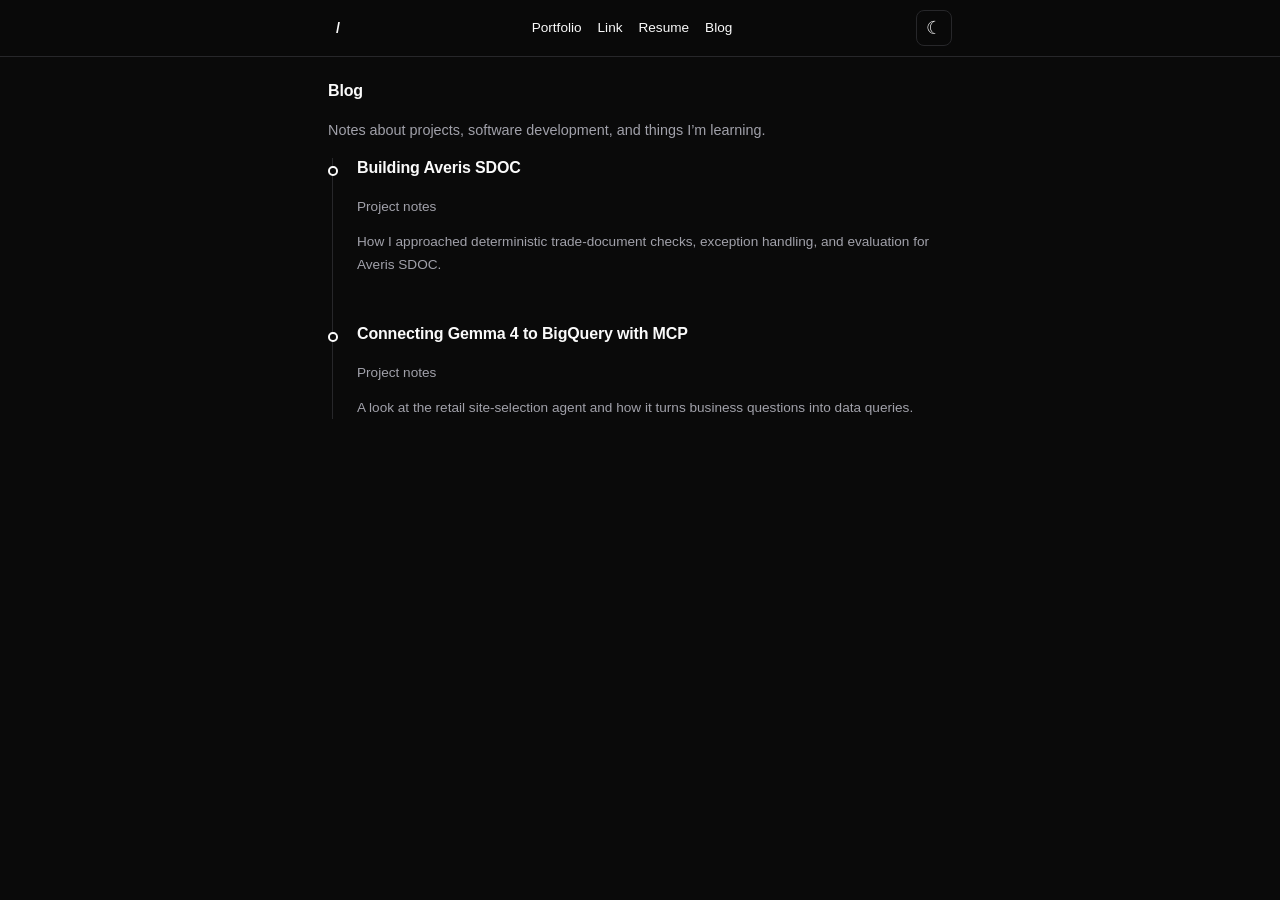
<file: blog.html>
<!doctype html>
<script src="./js/main.js" defer></script>
<html lang="en" data-theme="dark">
  <head>
    <meta charset="UTF-8" />
    <meta name="viewport" content="width=device-width, initial-scale=1.0" />
    <title>Blog — R. Farihin</title>
    <link rel="stylesheet" href="./css/style.css" />
  </head>
  <body>
    <header class="site-header">
      <div class="container header-inner">
        <a class="brand" href="./index.html#top" aria-label="Portfolio home"
          >/</a
        >
        <nav id="site-nav" class="site-nav" aria-label="Primary">
          <a href="./index.html">Portfolio</a>
          <a href="./links.html">Link</a>
          <a href="./resume.html">Resume</a>
          <a class="active" href="./blog.html">Blog</a>
        </nav>
        <div class="header-actions">
          <button
            id="theme-toggle"
            class="icon-btn"
            type="button"
            aria-label="Switch theme"
          >
            <span id="theme-icon" aria-hidden="true">☾</span>
          </button>
          <button
            id="nav-toggle"
            class="icon-btn nav-toggle"
            type="button"
            aria-expanded="false"
            aria-controls="site-nav"
            aria-label="Open menu"
          >
            <span aria-hidden="true">≡</span>
          </button>
        </div>
      </div>
    </header>

    <main class="container">
      <section class="box">
        <h1 class="section-title">Blog</h1>
        <p>
          Notes about projects, software development, and things I’m learning.
        </p>

        <article class="entry">
          <h2 class="section-title">Building Averis SDOC</h2>
          <p class="meta">Project notes</p>
          <p>
            How I approached deterministic trade-document checks, exception
            handling, and evaluation for Averis SDOC.
          </p>
        </article>

        <article class="entry">
          <h2 class="section-title">Connecting Gemma 4 to BigQuery with MCP</h2>
          <p class="meta">Project notes</p>
          <p>
            A look at the retail site-selection agent and how it turns business
            questions into data queries.
          </p>
        </article>
      </section>
    </main>

    <canvas id="beams-background" aria-hidden="true"></canvas>

    <script src="./js/main.js" defer></script>
  </body>
</html>
</file>
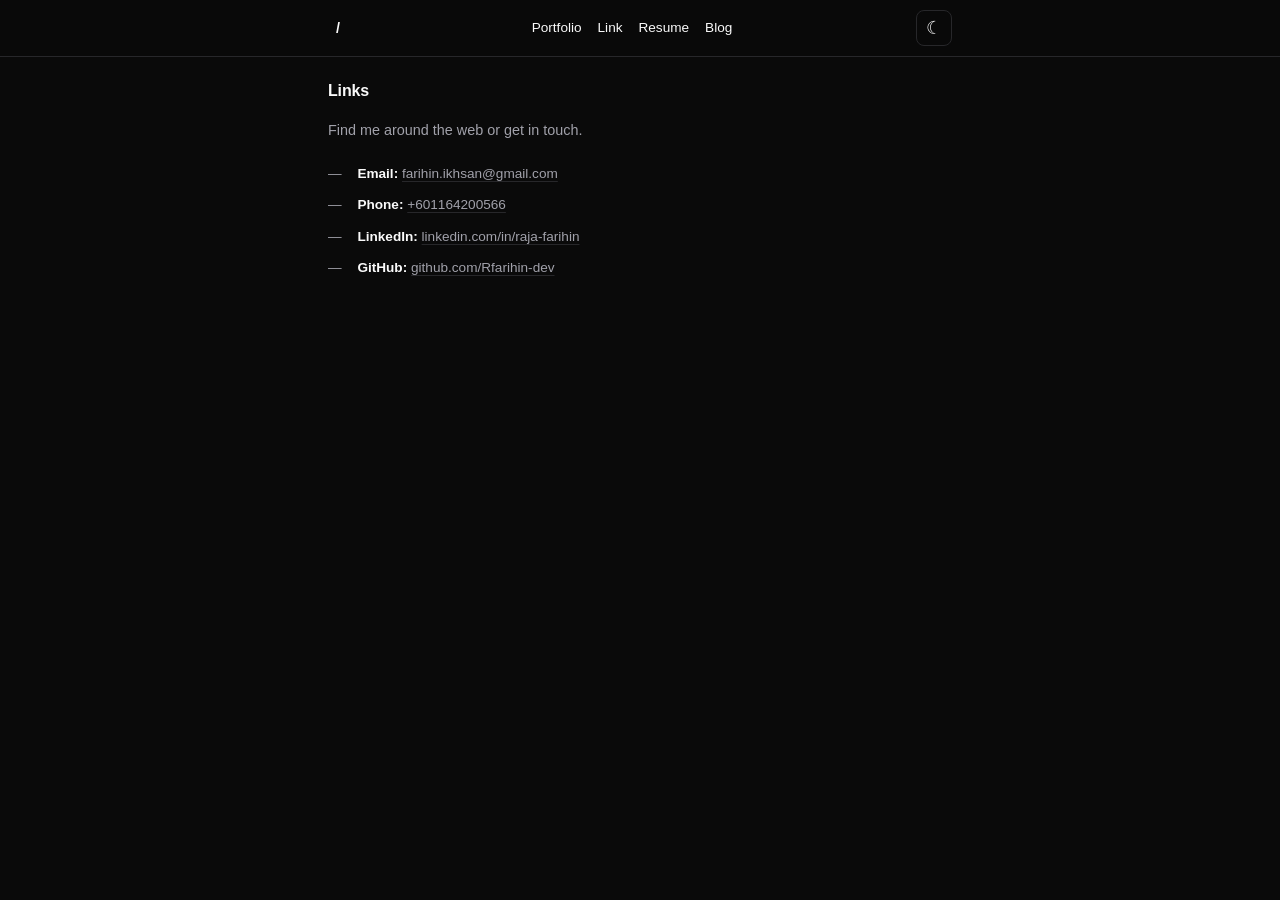
<file: links.html>
<!doctype html>
<html lang="en" data-theme="dark">
  <script src="./js/main.js" defer></script>
  <head>
    <meta charset="UTF-8" />
    <meta name="viewport" content="width=device-width, initial-scale=1.0" />
    <title>Links — R. Farihin</title>
    <link rel="stylesheet" href="./css/style.css" />
  </head>
  <body>
    <header class="site-header">
      <div class="container header-inner">
        <a class="brand" href="./index.html#top" aria-label="Portfolio home"
          >/</a
        >
        <nav id="site-nav" class="site-nav" aria-label="Primary">
          <a href="./index.html">Portfolio</a>
          <a class="active" href="./links.html">Link</a>
          <a href="./resume.html">Resume</a>
          <a href="./blog.html">Blog</a>
        </nav>
        <div class="header-actions">
          <button
            id="theme-toggle"
            class="icon-btn"
            type="button"
            aria-label="Switch theme"
          >
            <span id="theme-icon" aria-hidden="true">☾</span>
          </button>
          <button
            id="nav-toggle"
            class="icon-btn nav-toggle"
            type="button"
            aria-expanded="false"
            aria-controls="site-nav"
            aria-label="Open menu"
          >
            <span aria-hidden="true">≡</span>
          </button>
        </div>
      </div>
    </header>

    <main class="container">
      <section class="box">
        <h1 class="section-title">Links</h1>
        <p>Find me around the web or get in touch.</p>
        <ul class="overview">
          <li>
            <strong>Email:</strong>
            <a href="mailto:farihin.ikhsan@gmail.com"
              >farihin.ikhsan@gmail.com</a
            >
          </li>
          <li>
            <strong>Phone:</strong>
            <a href="tel:+601164200566">+601164200566</a>
          </li>
          <li>
            <strong>LinkedIn:</strong>
            <a
              href="https://linkedin.com/in/raja-farihin/"
              target="_blank"
              rel="noopener noreferrer"
              >linkedin.com/in/raja-farihin</a
            >
          </li>
          <li>
            <strong>GitHub:</strong>
            <a
              href="https://github.com/Rfarihin-dev"
              target="_blank"
              rel="noopener noreferrer"
              >github.com/Rfarihin-dev</a
            >
          </li>
        </ul>
      </section>
    </main>

    <canvas id="beams-background" aria-hidden="true"></canvas>

    <script src="./js/main.js" defer></script>
  </body>
</html>
</file>
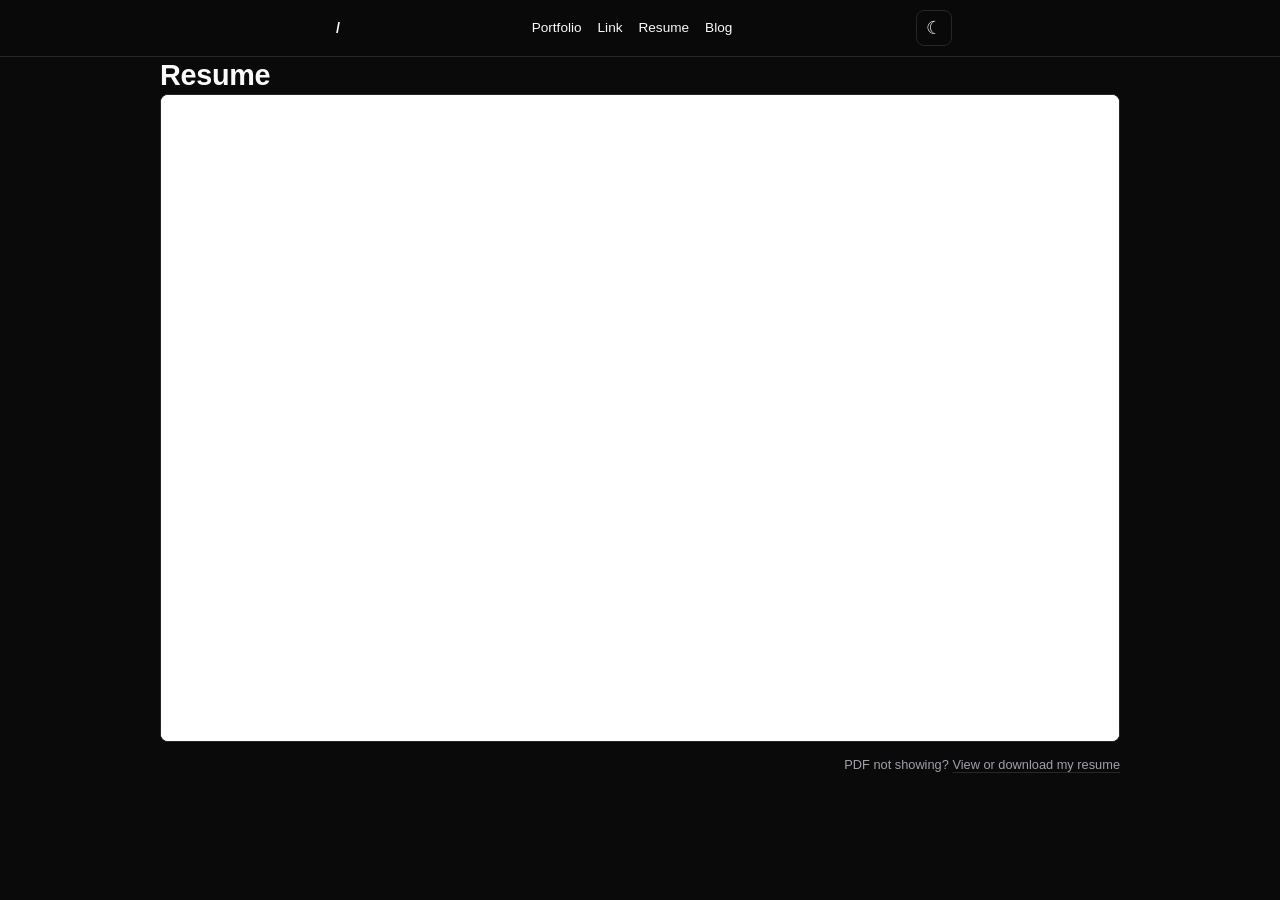
<file: resume.html>
<!doctype html>
<html lang="en" data-theme="dark">
  <head>
    <meta charset="UTF-8" />
    <meta name="viewport" content="width=device-width, initial-scale=1.0" />
    <meta name="description" content="R. Farihin's resume." />
    <title>Resume — R. Farihin</title>
    <link rel="stylesheet" href="./css/style.css" />
  </head>
  <body>
    <canvas id="beams-background" aria-hidden="true"></canvas>

    <a class="skip-link" href="#main-content">Skip to main content</a>

    <header class="site-header">
      <div class="container header-inner">
        <a class="brand" href="./index.html#top" aria-label="Portfolio home"
          >/</a
        >
        <nav id="site-nav" class="site-nav" aria-label="Primary">
          <a href="./index.html">Portfolio</a>
          <a href="./links.html">Link</a>
          <a class="active" href="./resume.html">Resume</a>
          <a href="./blog.html">Blog</a>
        </nav>
        <div class="header-actions">
          <button
            id="theme-toggle"
            class="icon-btn"
            type="button"
            aria-label="Switch theme"
          >
            <span id="theme-icon" aria-hidden="true">☾</span>
          </button>
          <button
            id="nav-toggle"
            class="icon-btn nav-toggle"
            type="button"
            aria-expanded="false"
            aria-controls="site-nav"
            aria-label="Open menu"
          >
            <span aria-hidden="true">≡</span>
          </button>
        </div>
      </div>
    </header>

    <main id="main-content" class="container resume-main">
      <h1 class="resume-title">Resume</h1>

      <div class="resume-viewer">
        <iframe
          src="./resume.pdf#toolbar=1&navpanes=0&zoom=100"
          title="R. Farihin's resume PDF"
        ></iframe>
      </div>

      <p class="resume-download">
        PDF not showing?
        <a href="./resume.pdf" target="_blank" rel="noopener noreferrer"
          >View or download my resume</a
        >
      </p>
    </main>

    <script src="./js/main.js" defer></script>
  </body>
</html>
</file>
<file: css/style.css>
:root {
  --bg: #0a0a0a;
  --fg: #fafafa;
  --muted: #a1a1aa;
  --border: #27272a;
  --card: #111113;
  --tag-bg: #18181b;
  --accent: #fafafa;
  --radius: 0.5rem;
  --radius-pill: 999px;
  --space-1: 0.25rem;
  --space-2: 0.5rem;
  --space-3: 0.75rem;
  --space-4: 1rem;
  --space-6: 1.5rem;
  --space-8: 2rem;
  --space-12: 3rem;
  --font-sans: ui-sans-serif, system-ui, -apple-system, "Segoe UI", Roboto, "Helvetica Neue", Arial, sans-serif;
  --font-mono: ui-monospace, SFMono-Regular, Menlo, Consolas, "Liberation Mono", monospace;
  --measure: 42rem;
}

:root[data-theme="light"] {
  --bg: #ffffff;
  --fg: #0a0a0a;
  --muted: #52525b;
  --border: #e4e4e7;
  --card: #fafafa;
  --tag-bg: #f4f4f5;
  --accent: #0a0a0a;
}

*, *::before, *::after { box-sizing: border-box; }

html {
  scroll-behavior: smooth;
  scroll-padding-top: 4.5rem;
  -webkit-text-size-adjust: 100%;
}

body {
  margin: 0;
  background: var(--bg);
  color: var(--fg);
  font-family: var(--font-sans);
  font-size: 0.9rem;
  line-height: 1.7;
  padding-top: env(safe-area-inset-top, 0px);
  padding-bottom: env(safe-area-inset-bottom, 0px);
  transition: background-color 0.2s ease, color 0.2s ease;
  isolation: isolate;
}

body,
body * {
  font-family: "Google Sans Flex", sans-serif !important;
}

a { color: inherit; text-decoration: underline; text-decoration-color: var(--border); text-underline-offset: 3px; transition: text-decoration-color 0.15s ease, color 0.15s ease; }
a:hover { text-decoration-color: var(--fg); }
a:focus-visible, button:focus-visible { outline: 2px solid var(--fg); outline-offset: 2px; border-radius: 4px; }

h1, h2, h3, h4 { margin: 0; line-height: 1.3; letter-spacing: -0.01em; }
p { margin: 0 0 var(--space-4); color: var(--muted); }
strong { color: var(--fg); font-weight: 600; }
code { font-family: var(--font-mono); font-size: 0.85em; background: var(--tag-bg); border: 1px solid var(--border); border-radius: 4px; padding: 0.05em 0.35em; }
ul { margin: 0; padding: 0; list-style: none; }

.container { width: 100%; max-width: var(--measure); margin-inline: auto; padding-inline: var(--space-6); }

.sr-only { position: absolute; width: 1px; height: 1px; margin: -1px; padding: 0; overflow: hidden; clip: rect(0 0 0 0); white-space: nowrap; border: 0; }

.skip-link { position: absolute; left: var(--space-4); top: -4rem; background: var(--fg); color: var(--bg); padding: var(--space-2) var(--space-4); border-radius: var(--radius); z-index: 100; }
.skip-link:focus { top: var(--space-4); }

/* Header */
.site-header { position: sticky; top: 0; z-index: 1000; isolation: isolate; background: rgb(10 10 10 / 76%); border-bottom: 1px solid var(--border); -webkit-backdrop-filter: blur(18px) saturate(150%); backdrop-filter: blur(18px) saturate(150%); }
.header-inner { display: flex; align-items: center; justify-content: space-between; height: 3.5rem; position: relative; }
.brand { font-family: var(--font-mono); font-weight: 700; text-decoration: none; padding: var(--space-1) var(--space-2); }
.header-actions { display: flex; align-items: center; gap: var(--space-2); }

.site-nav { display: none; position: absolute; top: 3.5rem; left: 0; right: 0; flex-direction: column; background: var(--bg); border-bottom: 1px solid var(--border); padding: var(--space-2) var(--space-6) var(--space-4); }
.site-nav.open { display: flex; }
.site-nav a { font-family: var(--font-mono); font-size: 0.85rem; color: var(--muted); text-decoration: none; padding: var(--space-2) 0; }
.site-nav a:hover, .site-nav a.active { color: var(--fg); }

.icon-btn { display: inline-flex; align-items: center; justify-content: center; width: 2.25rem; height: 2.25rem; border: 1px solid var(--border); background: transparent; color: var(--fg); border-radius: var(--radius); font-size: 1.1rem; cursor: pointer; transition: background-color 0.15s ease; }
.icon-btn:hover { background: var(--tag-bg); }

/* Hero */
.hero { padding: var(--space-12) 0 var(--space-6); }
.hero h1 { font-size: 2rem; font-weight: 700; }
.subtitle { margin: var(--space-2) 0 var(--space-4); font-family: var(--font-mono); font-size: 0.85rem; }
.social { font-family: var(--font-mono); font-size: 0.85rem; display: flex; gap: var(--space-2); margin: 0; }

/* Sections */
main section { padding: var(--space-6) 0; }
.section-title { font-size: 1.15rem; font-weight: 700; margin-bottom: var(--space-4); }
.section-title .count { color: var(--muted); font-weight: 400; font-size: 0.9rem; }
.subhead { font-size: 0.8rem; font-family: var(--font-mono); font-weight: 500; color: var(--muted); margin: var(--space-4) 0 var(--space-2); }

.overview li { color: var(--muted); padding: var(--space-1) 0; }
.overview li::before { content: "—"; margin-right: var(--space-3); color: var(--border); }
.copy-btn { margin-left: var(--space-2); font-family: var(--font-mono); font-size: 0.7rem; padding: 0.1rem 0.5rem; background: transparent; color: var(--muted); border: 1px solid var(--border); border-radius: var(--radius-pill); cursor: pointer; }
.copy-btn:hover { color: var(--fg); border-color: var(--fg); }

/* Timeline entries */
.entry { position: relative; padding: 0 0 var(--space-8) var(--space-6); border-left: 1px solid var(--border); margin-left: 0.25rem; }
.entry:last-child { padding-bottom: 0; }
.entry::before { content: ""; position: absolute; left: -0.3rem; top: 0.5rem; width: 0.6rem; height: 0.6rem; border-radius: 50%; background: var(--bg); border: 2px solid var(--fg); }
.entry h3 { font-size: 1rem; font-weight: 600; }
.entry h4 { font-size: 0.9rem; font-weight: 500; color: var(--fg); margin-top: var(--space-1); }
.meta { font-family: var(--font-mono); font-size: 0.75rem; margin: var(--space-1) 0 var(--space-3); }

.bullets { margin-bottom: var(--space-3); }
.bullets li { position: relative; padding-left: var(--space-4); color: var(--muted); margin-bottom: var(--space-1); }
.bullets li::before { content: "•"; position: absolute; left: 0; color: var(--muted); }

/* Cards */
.card { background: var(--card); border: 1px solid var(--border); border-radius: var(--radius); padding: var(--space-4); margin-bottom: var(--space-4); transition: border-color 0.15s ease; }
.card:hover { border-color: var(--muted); }
.card h3 { font-size: 1rem; font-weight: 600; margin-bottom: var(--space-2); }

/* Tag pills */
.tags { display: flex; flex-wrap: wrap; gap: var(--space-2); }
.tags li { font-family: var(--font-mono); font-size: 0.72rem; line-height: 1; color: var(--fg); background: var(--tag-bg); border: 1px solid var(--border); border-radius: var(--radius-pill); padding: 0.4rem 0.7rem; }

/* Footer */
.site-footer { border-top: 1px solid var(--border); margin-top: var(--space-8); padding: var(--space-6) 0 var(--space-8); font-family: var(--font-mono); font-size: 0.75rem; }
.site-footer p { margin: 0; }

/* Tablet and up */
@media (min-width: 640px) {
  body { font-size: 1rem; }
  .hero { padding-top: 4.5rem; }
  .hero h1 { font-size: 2.5rem; }
  .nav-toggle { display: none; }
  .site-nav { display: flex; position: static; flex-direction: row; gap: var(--space-4); border: 0; padding: 0; background: transparent; }
  .site-nav a { padding: 0; }
  .card { padding: var(--space-6); }
}

@media (prefers-reduced-motion: reduce) {
  html { scroll-behavior: auto; }
  * { transition: none !important; }
}

@media print {
  .site-header, .copy-btn, .skip-link { display: none; }
  body { background: #fff; color: #000; }
}
/* ===== Profile photo: round, ringed, aligned with the name ===== */
.hero { display: flex; align-items: center; gap: var(--space-6); }
.hero .avatar {
  display: block;
  width: 6.5rem;
  height: 6.5rem;
  aspect-ratio: 1 / 1;
  border-radius: 50%;
  object-fit: cover;
  object-position: center top;
  flex-shrink: 0;
  border: 1px solid var(--border);
  box-shadow: 0 0 0 4px var(--bg), 0 0 0 5px var(--border);
  transition: box-shadow 0.25s ease, transform 0.25s ease;
}
.hero .avatar:hover {
  box-shadow: 0 0 0 4px var(--bg), 0 0 0 5px var(--fg);
  transform: scale(1.03);
}

/* ===== Entry layout: logo on the left, text on the right ===== */
.entry:has(> .logo) { display: grid; grid-template-columns: 3rem 1fr; column-gap: var(--space-4); align-items: start; }
.entry:has(> .logo) > :not(.logo) { grid-column: 2; }
.entry > .logo {
  grid-column: 1; grid-row: 1 / span 3;
  float: none; margin: 0.15rem 0 0;
  width: 3rem; height: 3rem;
  object-fit: contain;
  padding: 0.35rem;
  background: #fff;
  border: 1px solid var(--border);
  border-radius: 0.75rem;
}

/* ===== Subtle professional hover effects ===== */
.entry, .card { transition: border-color 0.2s ease, transform 0.2s ease, box-shadow 0.2s ease; }
.card:hover { transform: translateY(-2px); box-shadow: 0 8px 24px rgba(0, 0, 0, 0.25); }
.entry::before { transition: background-color 0.2s ease, transform 0.2s ease; }
.entry:hover::before { background: var(--fg); transform: scale(1.15); }
.tags li { transition: border-color 0.15s ease, transform 0.15s ease; }
.tags li:hover { border-color: var(--muted); transform: translateY(-1px); }

/* ===== Fade-up on scroll (only active when JS is running) ===== */
.js .reveal { opacity: 0; transform: translateY(12px); transition: opacity 0.5s ease, transform 0.5s ease; }
.js .reveal.visible { opacity: 1; transform: none; }
@media (prefers-reduced-motion: reduce) {
  .js .reveal { opacity: 1; transform: none; transition: none; }
}

@media (max-width: 479px) {
  .hero { flex-direction: column; align-items: flex-start; }
}
/* ===== Logo lebih besar & boleh zoom ===== */
:root { --logo-size: 3.25rem; }

.logo-wrap {
  flex-shrink: 0;
  width: var(--logo-size); height: var(--logo-size);
  border-radius: 50%;
  overflow: hidden;
  background: #fff;
  border: 1px solid var(--border);
  display: block;
}
.logo-wrap > .logo {
  display: block;
  width: 100%; height: 100%;
  margin: 0; padding: 0; border: 0; border-radius: 0;
  background: transparent;
  object-fit: contain;
  transform: scale(var(--zoom, 1));   /* zoom ikut logo */
  transform-origin: center;
}

/* Kalau logo muka penuh (tiada ruang kosong), guna cover */
.logo-wrap.fill > .logo { object-fit: cover; }

/* ===== Logo: kotak lebih besar + zoom boleh laras ===== */
:root { --logo-size: 4rem; }

.logo {
  width: var(--logo-size);
  height: var(--logo-size);
  padding: var(--pad, 0.15rem);   /* makin kecil = logo makin zoom */
  object-fit: contain;
  background: #fff;
  border-radius: 0.75rem;
  flex-shrink: 0;
}

/* Zoom paling kuat: isi penuh kotak (tepi logo mungkin terpotong sikit) */
.logo[data-fill] { padding: 0; object-fit: cover; }
.entry:has(> .utem-logo-wrap) {
  display: grid;
  grid-template-columns: 3rem 1fr;
  column-gap: var(--space-4);
  align-items: start;
}

.entry:has(> .utem-logo-wrap) > :not(.utem-logo-wrap) {
  grid-column: 2;
}

.utem-logo-wrap {
  grid-column: 1;
  grid-row: 1 / span 3;
  width: 3rem;
  height: 3rem;
  overflow: hidden;
  background: #fff;
  border: center;
  border-radius: 0.75rem;
}

.utem-logo-wrap > .logo {
  display: block;
  width: 100%;
  height: 100%;
  margin: 0;
  padding: 0;
  border: 0;
  border-radius: 0;
  object-fit: contain;
  transform: scale(1.8);
  transform-origin: center;
}

details.collapse[open] > .collapse-body {
  transform-origin: top;
  animation: section-pop 0.35s ease-out both;
}

@keyframes section-pop {
  from {
    opacity: 0;
    transform: translateY(-8px) scale(0.98);
  }
  to {
    opacity: 1;
    transform: translateY(0) scale(1);
  }
}

@media (prefers-reduced-motion: reduce) {
  details.collapse[open] > .collapse-body {
    animation: none;
  }
}
/* ===== Banner + overlapping avatar ===== */
:root {
  --banner-height: 11rem;       /* banner height */
  --banner-pos: center;         /* which part of the image shows: top / center / bottom */
}

.hero { display: block; padding: 1.5rem 0 2rem; }

.banner {
  position: relative;
  z-index: 0;
  width: 100vw;
  height: 14rem;
  margin-left: calc(50% - 50vw);
  overflow: hidden;
  border: 0;
  border-radius: 0;
  background: var(--card);
}

.banner-img {
  display: block;
  width: 100%;
  height: 100%;
  object-fit: cover;
  object-position: var(--banner-pos);
  transition: transform 0.6s ease;
}

.banner:hover .banner-img { transform: scale(1.03); }

.hero-info { position: relative;
  z-index: 1;
  padding: 0 1.5rem;
}

.hero-info .avatar {
  position: relative;
  z-index: 2;
  display: block;
  margin-top: -4rem;
}

.hero-info h1 {
  margin-top: 0.5rem;
}

.hero-info .subtitle {
  font-size: 1rem;
}

.hero-info .profile-name {
  display: flex;
  align-items: center;
  gap: 0.4rem;
}

.verified-badge {
  display: inline-block;
  width: 1.1rem;
  height: 1.1rem;
  object-fit: contain;
}

@media (max-width: 479px) {
  :root {
    --banner-height: 10rem;
  }

  .hero-info {
    padding-inline: 1rem;
  }

  .hero-info .avatar {
    margin-top: -3.5rem;
  }
}

/* Banner kompak dengan avatar bertindih */
:root {
  --banner-height: 7rem;
  --banner-pos: center;
}

.hero {
  display: block;
  padding: 1rem 0 1.5rem;
  isolation: isolate;
}

.banner {
  position: relative;
  z-index: 0;
  width: 100vw;
  height: var(--banner-height);
  margin-left: calc(50% - 50vw);
  overflow: hidden;
  background: var(--card);
}

.banner-img {
  display: block;
  width: 100%;
  height: 100%;
  object-fit: cover;
  object-position: var(--banner-pos);
}

.hero-info {
  position: relative;
  z-index: 1;
  display: grid;
  grid-template-columns: 5rem minmax(0, 1fr);
  grid-template-rows: auto auto auto;
  align-items: center;
  column-gap: 1rem;
  margin: 0;
  padding-inline: 1rem;
}

.hero-info .avatar {
  grid-column: 1;
  grid-row: 1 / 4;
  width: 5rem;
  height: 5rem;
  margin: 0;
}

.hero-info h1 {
  grid-column: 2;
  grid-row: 1;
  font-size: 1.5rem;
}

.hero-info .subtitle {
  grid-column: 2;
  grid-row: 2;
  margin: 0.2rem 0 0;
  font-size: 0.9rem;
}

.hero-info .social {
  grid-column: 2;
  grid-row: 3;
  margin: 0.3rem 0 0;
  font-size: 0.8rem;
}

@media (max-width: 479px) {
  .hero-info {
    grid-template-columns: 4rem minmax(0, 1fr);
    column-gap: 0.75rem;
    padding-inline: 0.75rem;
  }

  .hero-info .avatar {
    width: 4rem;
    height: 4rem;
  }

  .hero-info h1 {
    font-size: 1.25rem;
  }

  .hero-info .subtitle {
    font-size: 0.95rem;
  }
}

.hero-info h1 {
  font-size: 1.35rem;
}

.hero-info .subtitle {
  font-size: 0.9rem;
}

.hero-info .social {
  font-size: 0.85rem;
}

@media (max-width: 480px) {
  .hero-info h1 {
    font-size: 1.2rem;
  }

  .hero-info .subtitle {
    font-size: 0.8rem;
  }
}

.item-details > summary {
  cursor: pointer;
}

.item-details > summary h3 {
  display: inline;
  font-size: 1rem;
  font-weight: 600;
}

.item-content {
  padding-top: 0.75rem;
}

.item-content .card-img {
  display: block;
  max-width: 100%;
  height: auto;
  margin-bottom: 1rem;
}

/* Fade-in apabila dibuka dan fade-out apabila ditutup */
details[open] > :not(summary) {
  animation: expand-fade-in 240ms ease both;
}

details.is-closing > :not(summary) {
  animation: expand-fade-out 240ms ease both;
}

@keyframes expand-fade-in {
  from {
    opacity: 0;
    transform: translateY(-6px);
  }
  to {
    opacity: 1;
    transform: translateY(0);
  }
}

@keyframes expand-fade-out {
  from {
    opacity: 1;
    transform: translateY(0);
  }
  to {
    opacity: 0;
    transform: translateY(-6px);
  }
}

@media (prefers-reduced-motion: reduce) {
  details[open] > :not(summary),
  details.is-closing > :not(summary) {
    animation-duration: 1ms;
  }
}

/* Saiz teks lebih kompak */
body {
  font-size: 0.9rem;
}

.site-nav a {
  font-size: 0.85rem;
}

.hero-info h1 {
  font-size: 1.35rem;
}

.hero-info .subtitle,
.hero-info .social {
  font-size: 0.85rem;
}

.section-title {
  font-size: 1rem;
}

.entry h3,
details > summary h3 {
  font-size: 0.9rem;
}

.entry h4,
.entry p,
.entry li,
.overview li,
.item-content,
.experience-content {
  font-size: 0.85rem;
}

.tags li,
.meta {
  font-size: 0.75rem;
}

@media (max-width: 480px) {
  body {
    font-size: 0.85rem;
  }

  .hero-info h1 {
    font-size: 1.2rem;
  }

  .section-title {
    font-size: 0.95rem;
  }
}

.resume-main {
  width: 100%;
  max-width: 64rem;
  padding-inline: clamp(1rem, 4vw, 2rem);
}

.resume-viewer {
  width: 100%;
  max-width: 60rem;
  height: 72vh;
  min-height: 30rem;
  max-height: 58rem;
  margin: 0 auto;
  overflow: hidden;
  border: 1px solid var(--border);
  border-radius: var(--radius);
  background: #fff;
}

.resume-viewer iframe {
  display: block;
  width: 100%;
  height: 100%;
  border: 0;
  background: #fff;
}

@media (max-width: 640px) {
  .resume-main {
    padding-inline: 1rem;
  }

  .resume-viewer {
    height: 68vh;
    min-height: 24rem;
  }
}

.resume-download {
  margin: 0;
  padding: 0.75rem 0;
  text-align: right;
  font-size: 0.8rem;
}

@media (max-width: 600px) {
  #top.hero {
    margin-top: 1.5rem;
  }
}

#top .hero-info {
  transform: translateX(-1rem);
}

html,
body {
  background: var(--bg);
}

#beams-background {
  position: fixed;
  inset: 0;
  z-index: 0;
  display: block;
  width: 100%;
  height: 100%;
  pointer-events: none;
  opacity: 0.75;
  mix-blend-mode: screen;
}

:root[data-theme="light"] #beams-background {
  opacity: 0.55;
  mix-blend-mode: multiply;
  filter: saturate(1.8) contrast(1.15);
}

.site-header,
main,
.site-footer {
  position: relative;
  z-index: 1;
}

/* Overview dash kekal jelas dalam kedua-dua tema */
.overview li::before {
  color: var(--muted);
}

/* Background beams */
#beams-background {
  position: fixed;
  inset: 0;
  z-index: 0;
  display: block;
  width: 100%;
  height: 100%;
  pointer-events: none;
  opacity: 0.75;
  mix-blend-mode: screen;
}

:root[data-theme="light"] #beams-background {
  opacity: 0.55;
  mix-blend-mode: multiply;
  filter: saturate(1.8) contrast(1.15);
}

.site-header,
main,
.site-footer {
  position: relative;
  z-index: 1;
}

.page-pop-in {
  animation: page-popup-fade 600ms cubic-bezier(0.2, 0.75, 0.25, 1) both;
  animation-delay: var(--pop-delay, 0ms);
}

@keyframes page-popup-fade {
  from {
    opacity: 0;
    transform: translateY(14px) scale(0.985);
  }
  to {
    opacity: 1;
    transform: translateY(0) scale(1);
  }
}

@media (prefers-reduced-motion: reduce) {
  .page-pop-in {
    animation: none;
  }
}

/* Mobile: pautan navigasi terus kelihatan, tanpa butang hamburger */
@media (max-width: 639px) {
  .header-inner {
    gap: 0.5rem;
  }

  .brand {
    flex: 0 0 auto;
  }

  .site-nav,
  .site-nav.open {
    position: static !important;
    display: flex !important;
    flex: 1 1 auto;
    flex-direction: row;
    align-items: center;
    justify-content: center;
    gap: clamp(0.35rem, 2.5vw, 0.75rem);
    min-width: 0;
    padding: 0;
    border: 0;
    background: transparent;
    box-shadow: none;
    white-space: nowrap;
  }

  .site-nav a {
    padding: 0 !important;
    font-size: clamp(0.65rem, 2.7vw, 0.8rem);
  }

  .nav-toggle {
    display: none !important;
  }

  .header-actions {
    flex: 0 0 auto;
  }

  .icon-btn {
    width: 2rem;
    height: 2rem;
  }
}

/* Navbar ikut warna tema */
.site-header {
  color: var(--fg);
  background: color-mix(in srgb, var(--bg) 88%, transparent);
}

.site-nav a,
.site-header .brand,
.site-header .icon-btn {
  color: var(--fg);
}

.site-nav a:hover,
.site-nav a.active {
  color: var(--fg);
}

:root[data-theme="light"] .site-header {
  background: rgb(255 255 255 / 88%);
}

:root[data-theme="dark"] .site-header {
  background: rgb(10 10 10 / 82%);
}
</file>
